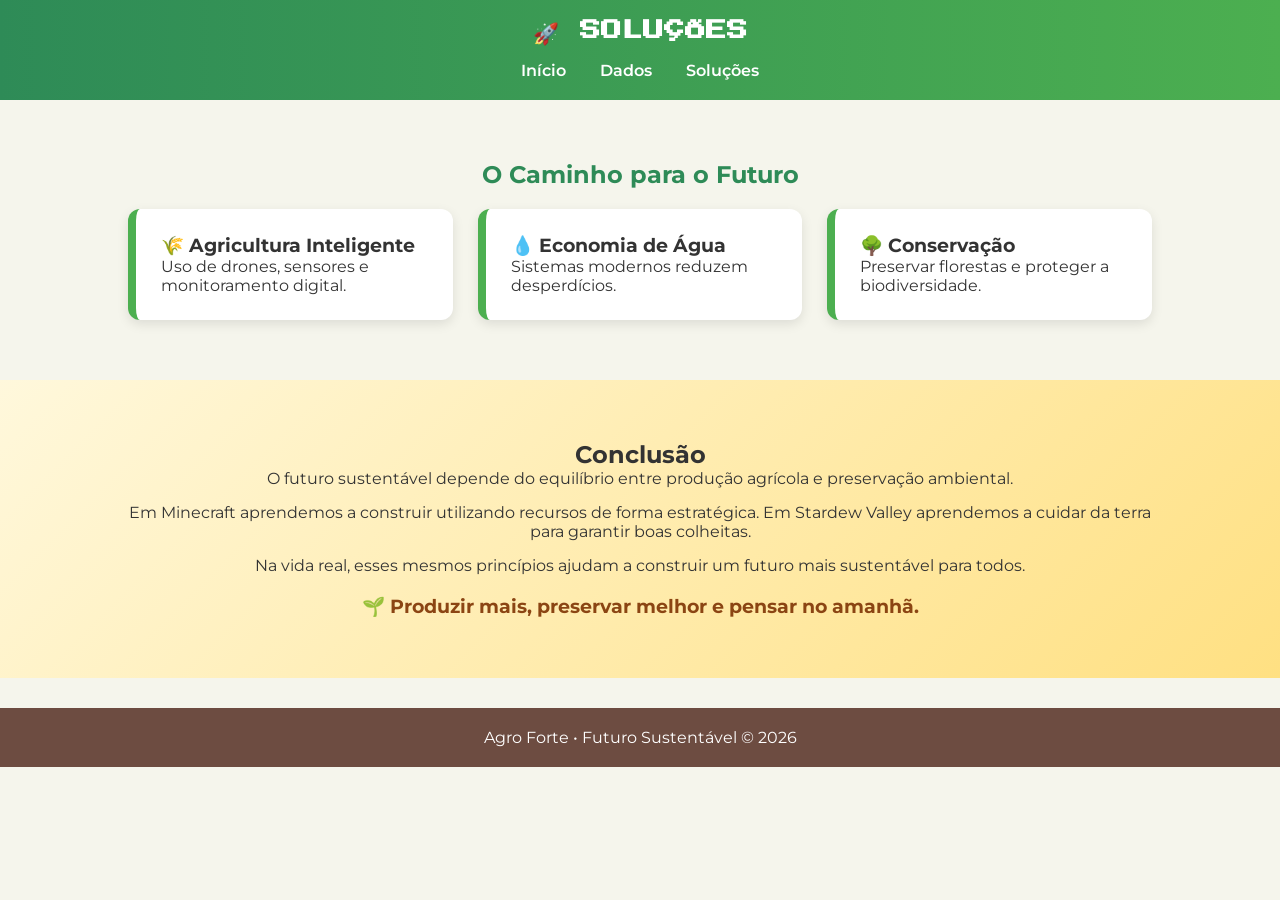
<file: solucoes.html>
<!DOCTYPE html>
<html lang="pt-BR">
<head>
<meta charset="UTF-8">
<meta name="viewport" content="width=device-width, initial-scale=1.0">
<title>Soluções e Conclusão</title>
<link rel="stylesheet" href="style.css">
</head>

<body>

<header>
    <h1>🚀 SOLUÇÕES</h1>

    <nav>
        <a href="index.html">Início</a>
        <a href="dados.html">Dados</a>
        <a href="solucoes.html">Soluções</a>
    </nav>
</header>

<section class="pagina">

    <h2>O Caminho para o Futuro</h2>

    <div class="solucoes-grid">

        <div class="solucao">
            <h3>🌾 Agricultura Inteligente</h3>
            <p>
                Uso de drones, sensores e monitoramento digital.
            </p>
        </div>

        <div class="solucao">
            <h3>💧 Economia de Água</h3>
            <p>
                Sistemas modernos reduzem desperdícios.
            </p>
        </div>

        <div class="solucao">
            <h3>🌳 Conservação</h3>
            <p>
                Preservar florestas e proteger a biodiversidade.
            </p>
        </div>

    </div>

</section>

<section class="conclusao">

    <h2>Conclusão</h2>

    <p>
        O futuro sustentável depende do equilíbrio entre produção agrícola
        e preservação ambiental.
    </p>

    <p>
        Em Minecraft aprendemos a construir utilizando recursos de forma
        estratégica. Em Stardew Valley aprendemos a cuidar da terra para
        garantir boas colheitas.
    </p>

    <p>
        Na vida real, esses mesmos princípios ajudam a construir um futuro
        mais sustentável para todos.
    </p>

    <h3>
        🌱 Produzir mais, preservar melhor e pensar no amanhã.
    </h3>

</section>

<footer>
    Agro Forte • Futuro Sustentável © 2026
</footer>

</body>
</html>
</file>
<file: style.css>
@import url('https://fonts.googleapis.com/css2?family=Press+Start+2P&family=Montserrat:wght@300;400;600;700&display=swap');

*{
    margin:0;
    padding:0;
    box-sizing:border-box;
}

body{
    font-family:'Montserrat',sans-serif;
    background:#f5f5ec;
    color:#333;
}

header{
    background:linear-gradient(90deg,#2e8b57,#4caf50);
    padding:20px;
    text-align:center;
}

header h1{
    font-family:'Press Start 2P',cursive;
    color:white;
    font-size:1.3rem;
    margin-bottom:15px;
}

nav a{
    color:white;
    text-decoration:none;
    margin:0 15px;
    font-weight:600;
}

nav a:hover{
    color:#FFD54F;
}

.banner{
    display:flex;
    align-items:center;
    justify-content:center;
    gap:40px;
    padding:60px 10%;
    flex-wrap:wrap;
}

.texto-banner{
    flex:1;
    min-width:300px;
}

.texto-banner h2{
    color:#2e8b57;
    margin-bottom:20px;
    font-size:2rem;
}

.texto-banner p{
    margin-bottom:15px;
}

.imagem-banner{
    flex:1;
    min-width:300px;
}

.imagem-banner img{
    width:100%;
    border-radius:20px;
    box-shadow:0 5px 15px rgba(0,0,0,.2);
}

.botao{
    display:inline-block;
    background:#ff9800;
    color:white;
    text-decoration:none;
    padding:12px 25px;
    border-radius:8px;
    margin-top:15px;
    font-weight:bold;
}

.destaques{
    display:grid;
    grid-template-columns:repeat(auto-fit,minmax(250px,1fr));
    gap:20px;
    padding:50px 10%;
}

.card{
    background:white;
    padding:25px;
    border-radius:15px;
    text-align:center;
    box-shadow:0 4px 12px rgba(0,0,0,.1);
}

.pagina{
    padding:60px 10%;
}

.pagina h2{
    text-align:center;
    margin-bottom:20px;
    color:#2e8b57;
}

.texto-curto{
    text-align:center;
    margin-bottom:30px;
}

.grafico-box{
    margin-bottom:25px;
}

.grafico{
    background:#ddd;
    border-radius:20px;
    overflow:hidden;
}

.barra{
    height:35px;
    line-height:35px;
    text-align:center;
    color:white;
    font-weight:bold;
}

.verde{
    background:#4CAF50;
}

.azul{
    background:#2196F3;
}

.laranja{
    background:#FF9800;
}

.galeria{
    display:grid;
    grid-template-columns:repeat(auto-fit,minmax(250px,1fr));
    gap:20px;
    padding:0 10% 40px;
}

.galeria img{
    width:100%;
    height:250px;
    object-fit:cover;
    border-radius:15px;
}

.dados-box{
    background:white;
    padding:30px;
    border-radius:15px;
    box-shadow:0 4px 12px rgba(0,0,0,.1);
}

.dados-box ul{
    margin-top:15px;
    padding-left:20px;
}

.solucoes-grid{
    display:grid;
    grid-template-columns:repeat(auto-fit,minmax(250px,1fr));
    gap:25px;
}

.solucao{
    background:white;
    padding:25px;
    border-left:8px solid #4CAF50;
    border-radius:12px;
    box-shadow:0 4px 12px rgba(0,0,0,.1);
}

.conclusao{
    background:linear-gradient(135deg,#fff8dc,#ffe082);
    padding:60px 10%;
    text-align:center;
}

.conclusao p{
    margin-bottom:15px;
}

.conclusao h3{
    color:#8B4513;
    margin-top:20px;
}

footer{
    background:#6D4C41;
    color:white;
    text-align:center;
    padding:20px;
    margin-top:30px;
}

@media(max-width:768px){

    header h1{
        font-size:0.8rem;
        line-height:1.8;
    }

    nav{
        display:flex;
        flex-direction:column;
        gap:10px;
    }

    .banner{
        flex-direction:column;
    }

    .texto-banner h2{
        font-size:1.5rem;
    }
}
</file>
